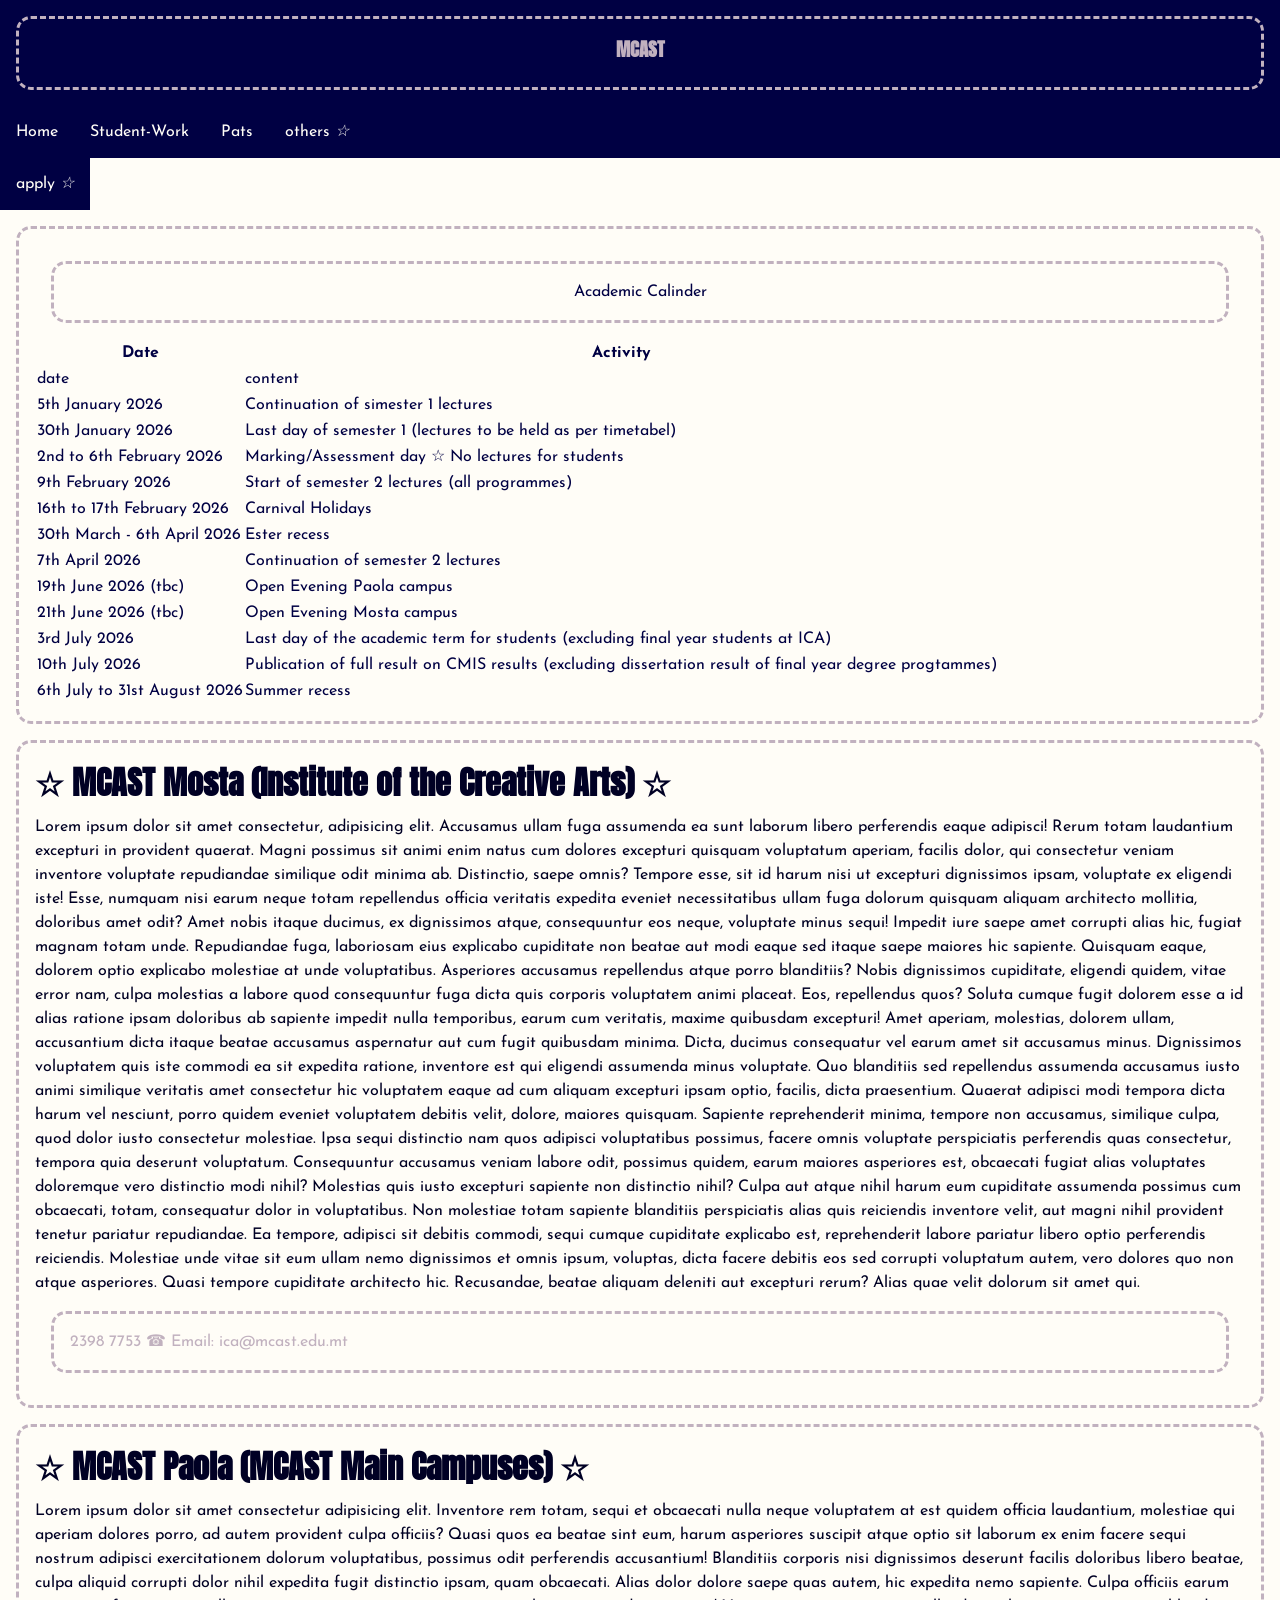
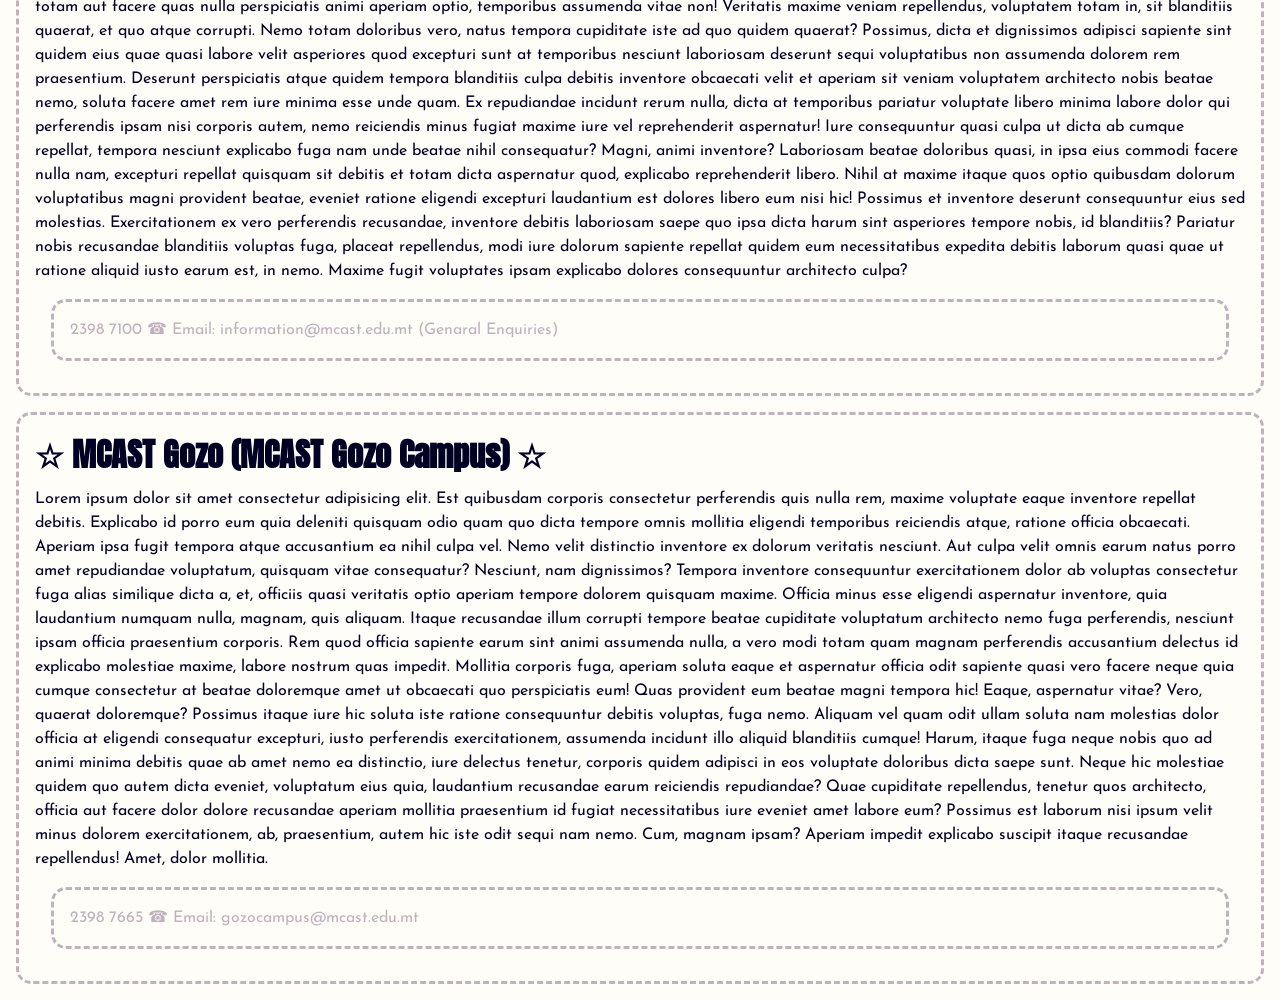
<file: index.html>
<!DOCTYPE html>
<html lang="en">
<head>
    <meta charset="UTF-8">
    <meta name="viewport" content="width=device-width, initial-scale=1.0">
    <title>Mcast <Re-do></Re-do></title>
    <link rel="stylesheet" href="style.css">
</head>
<body>
    <div class="navbar">
        <div class="dashed">
            <div class="text-muted-shadow">
                <h3>MCAST</h3>
            </div>
        </div>
    </div>
    <div class="navbar">
        <a href="index.html">Home</a>
        <a href="student-work.html">Student-Work</a>
        <a href="mcast-pats.html">Pats</a>
        <div class="dropdown">
           <button class="dropbtn"> others
                <i class="fa fa-caret-down">&star;</i>
            </button>
            <div class="dropdown-content">
                <a href="full-time-courses.html">full-time-courses</a>
                <a href="maps.html">find-us</a>
            </div>
        </div>
    </div>
    <div class="dropdown">
        <button class="dropbtn"> apply
            <i class="fa fa-caret-down">&star;</i>
        </button>
        <div class="dropdown-content">
            <a href="how-apply.html">How-to-Apply</a>
        </div>
    </div>

    <div class="dashed">
            <table class="text-primary">
        <thead>
            <tr>
                <th>Date</th>
                <th>Activity</th>
            </tr>
        </thead>

        <tbody>
            <tr>
                <td>date</td>
                <td>content</td>
            </tr>
        </tbody>
        <tbody>
            <tr>
                <td>5th January 2026</td>
                <td>Continuation of simester 1 lectures</td>
            </tr>
        </tbody>
        <tbody>
            <tr>
                <td>30th January 2026</td>
                <td>Last day of semester 1 (lectures to be held as per timetabel)</td>
            </tr>
        </tbody>
        <tbody>
            <tr>
                <td>2nd to 6th February 2026</td>
                <td>Marking/Assessment day &star; No lectures for students</td>
            </tr>
        </tbody>
        <tbody>
            <tr>
                <td>9th February 2026</td>
                <td>Start of semester 2 lectures (all programmes)</td>
            </tr>
        </tbody>
        <tbody>
            <tr>
                <td>16th to 17th February 2026</td>
                <td>Carnival Holidays</td>
            </tr>
        </tbody>
        <tbody>
            <tr>
                <td>30th March - 6th April 2026</td>
                <td>Ester recess</td>
            </tr>
        </tbody>
        <tbody>
            <tr>
                <td>7th April 2026</td>
                <td>Continuation of semester 2 lectures</td>
            </tr>
        </tbody>
        <tbody>
            <tr>
                <td>19th June 2026 (tbc)</td>
                <td>Open Evening Paola campus</td>
            </tr>
            <tr>
                <td>21th June 2026 (tbc)</td>
                <td>Open Evening Mosta campus</td>
            </tr>
        </tbody>
        <tbody>
            <tr>
                <td>3rd July 2026</td>
                <td>Last day of the academic term for students (excluding final year students at ICA)</td>
            </tr>
        </tbody>
        <tbody>
            <tr>
                <td>10th July 2026</td>
                <td>Publication of full result on CMIS results (excluding dissertation result of final year degree progtammes)</td>
            </tr>
        </tbody>
        <tbody>
            <tr>
                <td>6th July to 31st August 2026</td>
                <td>Summer recess</td>
            </tr>
        </tbody>
        <tbody>
             <div class="dashed">
            <a href="https://mcast.edu.mt/wp-content/uploads/MCAST-Academic-Calendar-2025_2026-final.pdf">Academic Calinder</a>
        </div>
        </tbody>        
    </table>
    </div>
    <div class="dashed">
        <div class="text-dark">
            <h1>&star; MCAST Mosta (Institute of the Creative Arts) &star;</h1>
            <p>Lorem ipsum dolor sit amet consectetur, adipisicing elit. Accusamus ullam fuga assumenda ea sunt laborum libero perferendis eaque adipisci! Rerum totam laudantium excepturi in provident quaerat. Magni possimus sit animi enim natus cum dolores excepturi quisquam voluptatum aperiam, facilis dolor, qui consectetur veniam inventore voluptate repudiandae similique odit minima ab. Distinctio, saepe omnis? Tempore esse, sit id harum nisi ut excepturi dignissimos ipsam, voluptate ex eligendi iste! Esse, numquam nisi earum neque totam repellendus officia veritatis expedita eveniet necessitatibus ullam fuga dolorum quisquam aliquam architecto mollitia, doloribus amet odit? Amet nobis itaque ducimus, ex dignissimos atque, consequuntur eos neque, voluptate minus sequi! Impedit iure saepe amet corrupti alias hic, fugiat magnam totam unde. Repudiandae fuga, laboriosam eius explicabo cupiditate non beatae aut modi eaque sed itaque saepe maiores hic sapiente. Quisquam eaque, dolorem optio explicabo molestiae at unde voluptatibus. Asperiores accusamus repellendus atque porro blanditiis? Nobis dignissimos cupiditate, eligendi quidem, vitae error nam, culpa molestias a labore quod consequuntur fuga dicta quis corporis voluptatem animi placeat. Eos, repellendus quos? Soluta cumque fugit dolorem esse a id alias ratione ipsam doloribus ab sapiente impedit nulla temporibus, earum cum veritatis, maxime quibusdam excepturi! Amet aperiam, molestias, dolorem ullam, accusantium dicta itaque beatae accusamus aspernatur aut cum fugit quibusdam minima. Dicta, ducimus consequatur vel earum amet sit accusamus minus. Dignissimos voluptatem quis iste commodi ea sit expedita ratione, inventore est qui eligendi assumenda minus voluptate. Quo blanditiis sed repellendus assumenda accusamus iusto animi similique veritatis amet consectetur hic voluptatem eaque ad cum aliquam excepturi ipsam optio, facilis, dicta praesentium. Quaerat adipisci modi tempora dicta harum vel nesciunt, porro quidem eveniet voluptatem debitis velit, dolore, maiores quisquam. Sapiente reprehenderit minima, tempore non accusamus, similique culpa, quod dolor iusto consectetur molestiae. Ipsa sequi distinctio nam quos adipisci voluptatibus possimus, facere omnis voluptate perspiciatis perferendis quas consectetur, tempora quia deserunt voluptatum. Consequuntur accusamus veniam labore odit, possimus quidem, earum maiores asperiores est, obcaecati fugiat alias voluptates doloremque vero distinctio modi nihil? Molestias quis iusto excepturi sapiente non distinctio nihil? Culpa aut atque nihil harum eum cupiditate assumenda possimus cum obcaecati, totam, consequatur dolor in voluptatibus. Non molestiae totam sapiente blanditiis perspiciatis alias quis reiciendis inventore velit, aut magni nihil provident tenetur pariatur repudiandae. Ea tempore, adipisci sit debitis commodi, sequi cumque cupiditate explicabo est, reprehenderit labore pariatur libero optio perferendis reiciendis. Molestiae unde vitae sit eum ullam nemo dignissimos et omnis ipsum, voluptas, dicta facere debitis eos sed corrupti voluptatum autem, vero dolores quo non atque asperiores. Quasi tempore cupiditate architecto hic. Recusandae, beatae aliquam deleniti aut excepturi rerum? Alias quae velit dolorum sit amet qui.</p>
            <div class="dashed">
                <p>2398 7753 &phone; Email: ica@mcast.edu.mt</p>
            </div>
        </div>
    </div>
    <div class="dashed">
        <div class="text-dark">
            <h1>&star; MCAST Paola (MCAST Main Campuses) &star;</h1>
            <p>Lorem ipsum dolor sit amet consectetur adipisicing elit. Inventore rem totam, sequi et obcaecati nulla neque voluptatem at est quidem officia laudantium, molestiae qui aperiam dolores porro, ad autem provident culpa officiis? Quasi quos ea beatae sint eum, harum asperiores suscipit atque optio sit laborum ex enim facere sequi nostrum adipisci exercitationem dolorum voluptatibus, possimus odit perferendis accusantium! Blanditiis corporis nisi dignissimos deserunt facilis doloribus libero beatae, culpa aliquid corrupti dolor nihil expedita fugit distinctio ipsam, quam obcaecati. Alias dolor dolore saepe quas autem, hic expedita nemo sapiente. Culpa officiis earum totam aut facere quas nulla perspiciatis animi aperiam optio, temporibus assumenda vitae non! Veritatis maxime veniam repellendus, voluptatem totam in, sit blanditiis quaerat, et quo atque corrupti. Nemo totam doloribus vero, natus tempora cupiditate iste ad quo quidem quaerat? Possimus, dicta et dignissimos adipisci sapiente sint quidem eius quae quasi labore velit asperiores quod excepturi sunt at temporibus nesciunt laboriosam deserunt sequi voluptatibus non assumenda dolorem rem praesentium. Deserunt perspiciatis atque quidem tempora blanditiis culpa debitis inventore obcaecati velit et aperiam sit veniam voluptatem architecto nobis beatae nemo, soluta facere amet rem iure minima esse unde quam. Ex repudiandae incidunt rerum nulla, dicta at temporibus pariatur voluptate libero minima labore dolor qui perferendis ipsam nisi corporis autem, nemo reiciendis minus fugiat maxime iure vel reprehenderit aspernatur! Iure consequuntur quasi culpa ut dicta ab cumque repellat, tempora nesciunt explicabo fuga nam unde beatae nihil consequatur? Magni, animi inventore? Laboriosam beatae doloribus quasi, in ipsa eius commodi facere nulla nam, excepturi repellat quisquam sit debitis et totam dicta aspernatur quod, explicabo reprehenderit libero. Nihil at maxime itaque quos optio quibusdam dolorum voluptatibus magni provident beatae, eveniet ratione eligendi excepturi laudantium est dolores libero eum nisi hic! Possimus et inventore deserunt consequuntur eius sed molestias. Exercitationem ex vero perferendis recusandae, inventore debitis laboriosam saepe quo ipsa dicta harum sint asperiores tempore nobis, id blanditiis? Pariatur nobis recusandae blanditiis voluptas fuga, placeat repellendus, modi iure dolorum sapiente repellat quidem eum necessitatibus expedita debitis laborum quasi quae ut ratione aliquid iusto earum est, in nemo. Maxime fugit voluptates ipsam explicabo dolores consequuntur architecto culpa?</p>
            <div class="dashed">
                <p>2398 7100 &phone; Email: information@mcast.edu.mt (Genaral Enquiries)</p>
            </div>
        </div>
    </div>
    <div class="dashed">
        <div class="text-dark">
            <h1>&star; MCAST Gozo (MCAST Gozo Campus) &star;</h1>
            <p>Lorem ipsum dolor sit amet consectetur adipisicing elit. Est quibusdam corporis consectetur perferendis quis nulla rem, maxime voluptate eaque inventore repellat debitis. Explicabo id porro eum quia deleniti quisquam odio quam quo dicta tempore omnis mollitia eligendi temporibus reiciendis atque, ratione officia obcaecati. Aperiam ipsa fugit tempora atque accusantium ea nihil culpa vel. Nemo velit distinctio inventore ex dolorum veritatis nesciunt. Aut culpa velit omnis earum natus porro amet repudiandae voluptatum, quisquam vitae consequatur? Nesciunt, nam dignissimos? Tempora inventore consequuntur exercitationem dolor ab voluptas consectetur fuga alias similique dicta a, et, officiis quasi veritatis optio aperiam tempore dolorem quisquam maxime. Officia minus esse eligendi aspernatur inventore, quia laudantium numquam nulla, magnam, quis aliquam. Itaque recusandae illum corrupti tempore beatae cupiditate voluptatum architecto nemo fuga perferendis, nesciunt ipsam officia praesentium corporis. Rem quod officia sapiente earum sint animi assumenda nulla, a vero modi totam quam magnam perferendis accusantium delectus id explicabo molestiae maxime, labore nostrum quas impedit. Mollitia corporis fuga, aperiam soluta eaque et aspernatur officia odit sapiente quasi vero facere neque quia cumque consectetur at beatae doloremque amet ut obcaecati quo perspiciatis eum! Quas provident eum beatae magni tempora hic! Eaque, aspernatur vitae? Vero, quaerat doloremque? Possimus itaque iure hic soluta iste ratione consequuntur debitis voluptas, fuga nemo. Aliquam vel quam odit ullam soluta nam molestias dolor officia at eligendi consequatur excepturi, iusto perferendis exercitationem, assumenda incidunt illo aliquid blanditiis cumque! Harum, itaque fuga neque nobis quo ad animi minima debitis quae ab amet nemo ea distinctio, iure delectus tenetur, corporis quidem adipisci in eos voluptate doloribus dicta saepe sunt. Neque hic molestiae quidem quo autem dicta eveniet, voluptatum eius quia, laudantium recusandae earum reiciendis repudiandae? Quae cupiditate repellendus, tenetur quos architecto, officia aut facere dolor dolore recusandae aperiam mollitia praesentium id fugiat necessitatibus iure eveniet amet labore eum? Possimus est laborum nisi ipsum velit minus dolorem exercitationem, ab, praesentium, autem hic iste odit sequi nam nemo. Cum, magnam ipsam? Aperiam impedit explicabo suscipit itaque recusandae repellendus! Amet, dolor mollitia.</p>
            <div class="dashed">
                <p>2398 7665 &phone;  Email: gozocampus@mcast.edu.mt</p>
            </div>
        </div>
    </div>
</body>
</html>
</file>
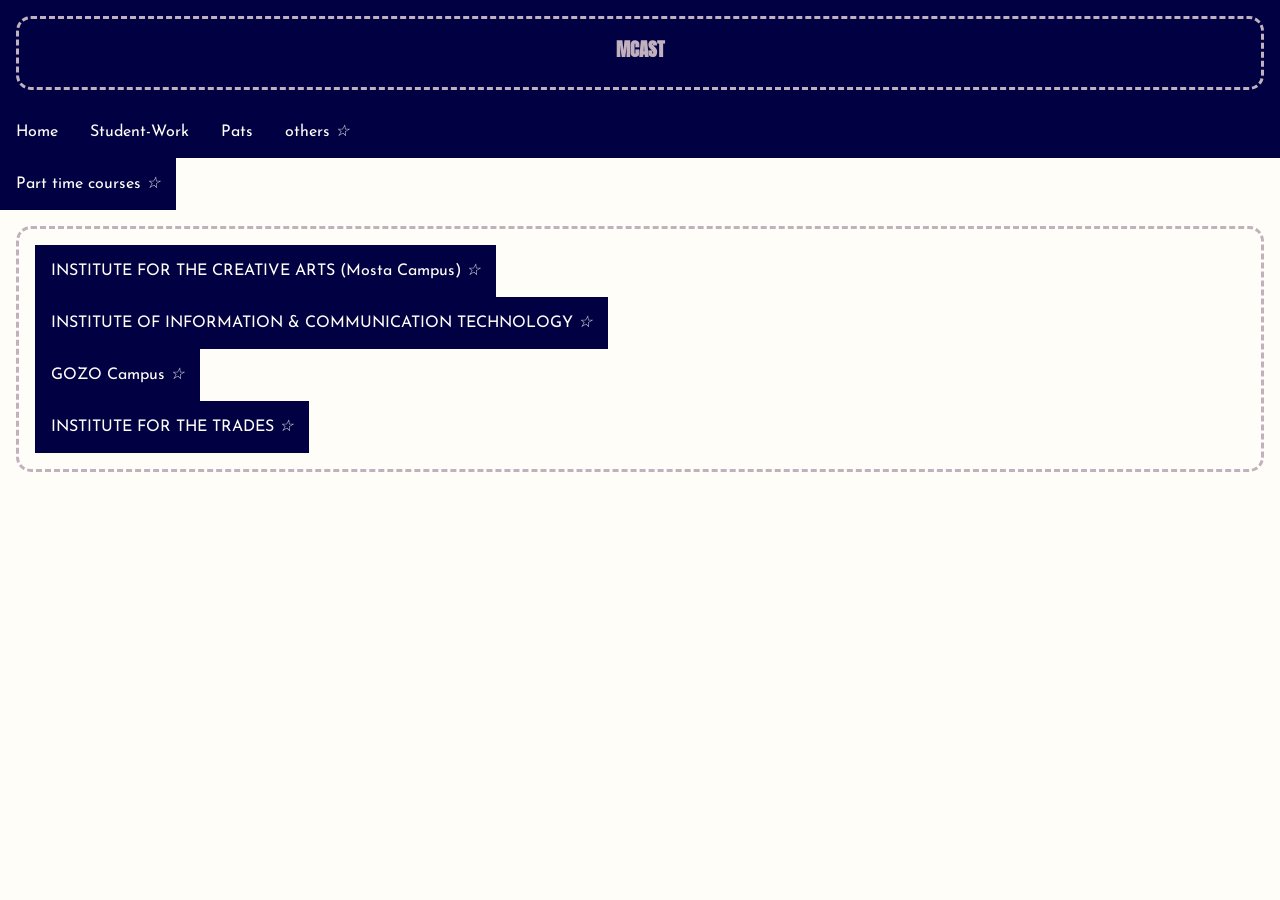
<file: full-time-courses.html>
<!DOCTYPE html>
<html lang="en">
<head>
    <meta charset="UTF-8">
    <meta name="viewport" content="width=device-width, initial-scale=1.0">
    <title>full time courses</title>
    <link rel="stylesheet" href="style.css">
</head>
<body>
    <div class="navbar">
        <div class="dashed">
            <div class="text-muted-shadow">
                <h3>MCAST</h3>
            </div>
        </div>
    </div>
    <div class="navbar">
        <a href="index.html">Home</a>
        <a href="student-work.html">Student-Work</a>
        <a href="mcast-pats.html">Pats</a>
        <div class="dropdown">
           <button class="dropbtn"> others
                <i class="fa fa-caret-down">&star;</i>
            </button>
            <div class="dropdown-content">
                <a href="full-time-courses.html">full-time-courses</a>
                <a href="maps.html">find-us</a>
            </div>
        </div>
    </div>
    <div class="dropdown">
        <button class="dropbtn"> Part time courses
            <i class="fa fa-caret-down">&star;</i>
        </button>
        <div class="dropdown-content">
            <a href="https://mg2imalta.com/">for part time-coutses</a>
        </div>
    </div>
    <div class="dashed">
        <div class="dropdown">
            <button class="dropbtn"> INSTITUTE FOR THE CREATIVE ARTS (Mosta Campus)
                <i class="fa fa-caret-down">&star;</i>
            </button>
            <div class="dropdown-content">
                <div class="dashed">
                    <p>Lorem ipsum dolor, sit amet consectetur adipisicing elit. Laudantium esse optio similique voluptates obcaecati quis inventore? Iste doloribus quisquam esse omnis repudiandae reiciendis tempora necessitatibus nostrum eius sunt. Voluptates eius minima similique, libero commodi inventore. Blanditiis architecto dolorem cumque enim voluptatem temporibus, fugit sit?</p>
                    <h2>&star; MQF Level 1 &star;</h2>
                    <p>Introductory Certificate in the Creative Arts</p>
                    <h2>&star; MQF Level 2 &star;</h2>
                    <p>Foundation Certificate in the Creative Arts</p>
                    <h2>&star; MQF Level 3 &star;</h2>
                    <p>ALP &star; Extended Diploma in Art and Design</p>
                    <p>ALP &star; Extended Diploma in Media</p>
                    <p>ALP &star; Extended Diploma in Performing Arts</p>
                    <p>Diploma in Art and Design</p>
                    <p>Diploma in Media</p>
                    <p>Diploma in Performing Arts</p>
                    <h2>&star; MQF Level 4 &star;</h2>
                    <p>Advanced Diploma in Art and Design</p>
                    <p>Advanced Diploma in Cultural Heritage Skills</p>
                    <p>Advanced Diploma in Digital Design</p>
                    <p>Advanced Diploma in Fashion and Retail</p>
                    <p>Advanced Diploma in Graphic Printing</p>
                    <p>Advanced Diploma in Performing Arts</p>
                    <p>Advanced Diploma in Photography</p>
                    <p>Advanced Diploma in Video Production</p>
                    <h2>&star; MQF Level 6 &star;</h2>
                    <p>Bachelor in Conservation (Honours)</p>
                    <p>Bachelor of Arts (Honours) in Animation</p>
                    <p>Bachelor of Arts (Honours) in Creative Media Production</p>
                    <p>Bachelor of Arts (Honours) in Fashion</p>
                    <p>Bachelor of Arts (Honours) in Fine Art</p>
                    <p>Bachelor of Arts (Honours) in Game Art</p>
                    <p>Bachelor of Arts (Honours) in Graphic Design</p>
                    <p>Bachelor of Arts (Honours) in Interactive Digital Media</p>
                    <p>Bachelor of Arts (Honours) in Journalism</p>
                    <p>Bachelor of Arts (Honours) in Journalism</p>
                    <p>Bachelor of Arts (Honours) in Performing Arts</p>
                    <p>Bachelor of Arts (Honours) in Photography</p>
                    <p>Bachelor of Arts (Honours) in Product Design</p>
                    <p>Bachelor of Arts (Honours) in Spatial Design</p>
                    <h2>&Star;MQF Level 7</h2>
                    <p>Master in Conservation</p>
                    <p>Master in Creative Media and Enterprise</p>
                    <p>Master of Arts in Product Design</p>
                </div>
            </div>
        </div>
        <div class="dropdown">
            <button class="dropbtn">INSTITUTE OF INFORMATION & COMMUNICATION TECHNOLOGY
                <i class="fa fa-caret-down">&star;</i>
            </button>
            <div class="dropdown-content">
                <div class="dashed">
                    <p>Lorem ipsum dolor sit amet consectetur adipisicing elit. Ex, adipisci? Pariatur recusandae voluptate doloribus fugit odio! Delectus ipsum laboriosam, optio deserunt illum quaerat placeat voluptate adipisci dolor eos, minima dolorem quam quas aut corrupti ullam, mollitia perspiciatis nam quos quo?</p>
                    <h2>&star; MQF Level 1 &star;</h2>
                    <p>Introductory Certificate in IT</p>
                    <h2>&star; MQF Level 2 &star;</h2>
                    <p>Foundation Certificate in ICT</p>
                    <h2>&star; MQF Level 3 &star;</h2>
                    <p>ALP &star; Extended Diploma in ICT</p>
                    <p>Diploma in ICT</p>
                    <p>Diploma in iGaming</p>
                    <h2>&star; MQF Level 4 &star;</h2>
                    <p>Advanced Diploma in IT (Computer Systems and Networks)</p>
                    <p>Advanced diploma in IT (IGaming)</p>
                    <p>Advanced Diploma in IT (Multimedia Software Development)</p>
                    <p>Advanced Diploma in IT (Software Development)</p>
                    <h2>&star; MQF Level 6 &star;</h2>
                    <p>Bachelor of Science (Honours) in Applied Data Sciences</p>
                    <p>Bachelor of Science (Honours) in Computer Systems and Networks</p>
                    <p>Bachelor of Science (Honours) in Creative Computing</p>
                    <p>Bachelor of Science (Honours) in Cybersecurity</p>
                    <p>Bachelor of Science (Honours) in Digital Games Development</p>
                    <p>Bachelor of Science (Honours) in Software Development</p>
                    <h2>&star; MQF Level 7 &star;</h2>
                    <p>Master of Science in Computing and Emerging Technologies</p>
                </div>
            </div>
        </div>
        <div class="dropdown">
            <button class="dropbtn"> GOZO Campus
                <i class="fa fa-caret-down">&star;</i>
            </button>
            <div class="dropdown-content">
                <div class="dashed">
                    <p>Lorem ipsum dolor sit amet consectetur, adipisicing elit. Porro quas ex sint quibusdam eum adipisci labore. Debitis laborum eaque numquam adipisci explicabo, voluptate commodi nostrum aliquid repudiandae? Odio, quis voluptatibus.</p>
                    <h2>&star; MQF Level: Introductory Level A &star;</h2>
                    <p>Award in Vocational and Employability Skills (Introductory Level A)</p>
                    <h2>&star; MQF Level: Indroductrory Level B &star;</h2>
                    <p>Award in Vocational and Employability Skills (Introductory Level B)</p>
                    <h2>&star; MQF Level 2</h2>
                    <p>Foundation Certificate in Community Care Services</p>
                    <p>Foundation Certificate in Engineering Skills</p>
                    <p>Foundation Certificate in Hairdressing, Beauty and Well-Being</p>
                    <p>Foundation Certificate in ICT</p>
                    <h2>&star; MQF level 3 &Star;</h2>
                    <p>Diploma in Business</p>
                    <p>Diploma in Electrical Installations</p>
                    <p>Diploma in Hairdressing</p>
                    <p>Diploma in ICT</p>
                    <p>Diploma in Mechanical Engineering</p>
                    <p>Diploma in Social Care</p>
                    <h2>&star;MQF Level 4 &Star;</h2>
                    <p>Advanced Diploma in Accounting</p>
                    <p>Advanced Diploma in Children’s Care, Learning and Development</p>
                    <p>Advanced Diploma in Electrical Systems</p>
                    <p>Advanced Diploma in Finance and Insurance</p>
                    <p>Advanced Diploma in Health Sciences</p>
                    <p>Advanced Diploma in IT (Computer Systems and Networks)</p>
                    <p>Advanced Diploma in IT (Multimedia Software Development)</p>
                    <p>Advanced Diploma in IT (Software Development)</p>
                    <p>Advanced Diploma in Social Care</p>
                    <h2>&star; MQF level 6 &star;</h2>
                    <p>ACCA Qualification</p>
                    <p>Bachelor of Arts (Honours) in Early Years</p>
                    <p>Bachelor of Arts (Honours) in Inclusive Education</p>
                </div>
            </div>
        </div>
        <div class="dropdown">
            <button class="dropbtn">INSTITUTE FOR THE TRADES
                <i class="fa fa-caret-down">&star;</i>
            </button>
            <div class="dropdown-content">
                <div class="dashed">
                    <p>Lorem ipsum dolor sit amet consectetur adipisicing elit. Tempora nam numquam nisi ipsa quam beatae ea, fugit quibusdam excepturi amet rerum incidunt blanditiis obcaecati. Corporis eius quo, facere vero rerum, at accusantium nisi voluptas quidem placeat sequi labore sint dolorum quam, animi molestias. Sunt!</p>
                    <h2>&star; MQF Level 1 &star;</h2>
                    <p>Certificate in Metalworks</p>
                    <p>Certificate in Precious Metalwork</p>
                    <p>Certificate in Textile Techniques</p>
                    <p>Certificate in Tile-Making and Stone Work</p>
                    <h2>&star; MQF level 2 &star;</h2>
                    <p>Certificate in Trowel Trades</p>
                </div>
            </div>
        </div>
    </div>
</body>
</html>
</file>
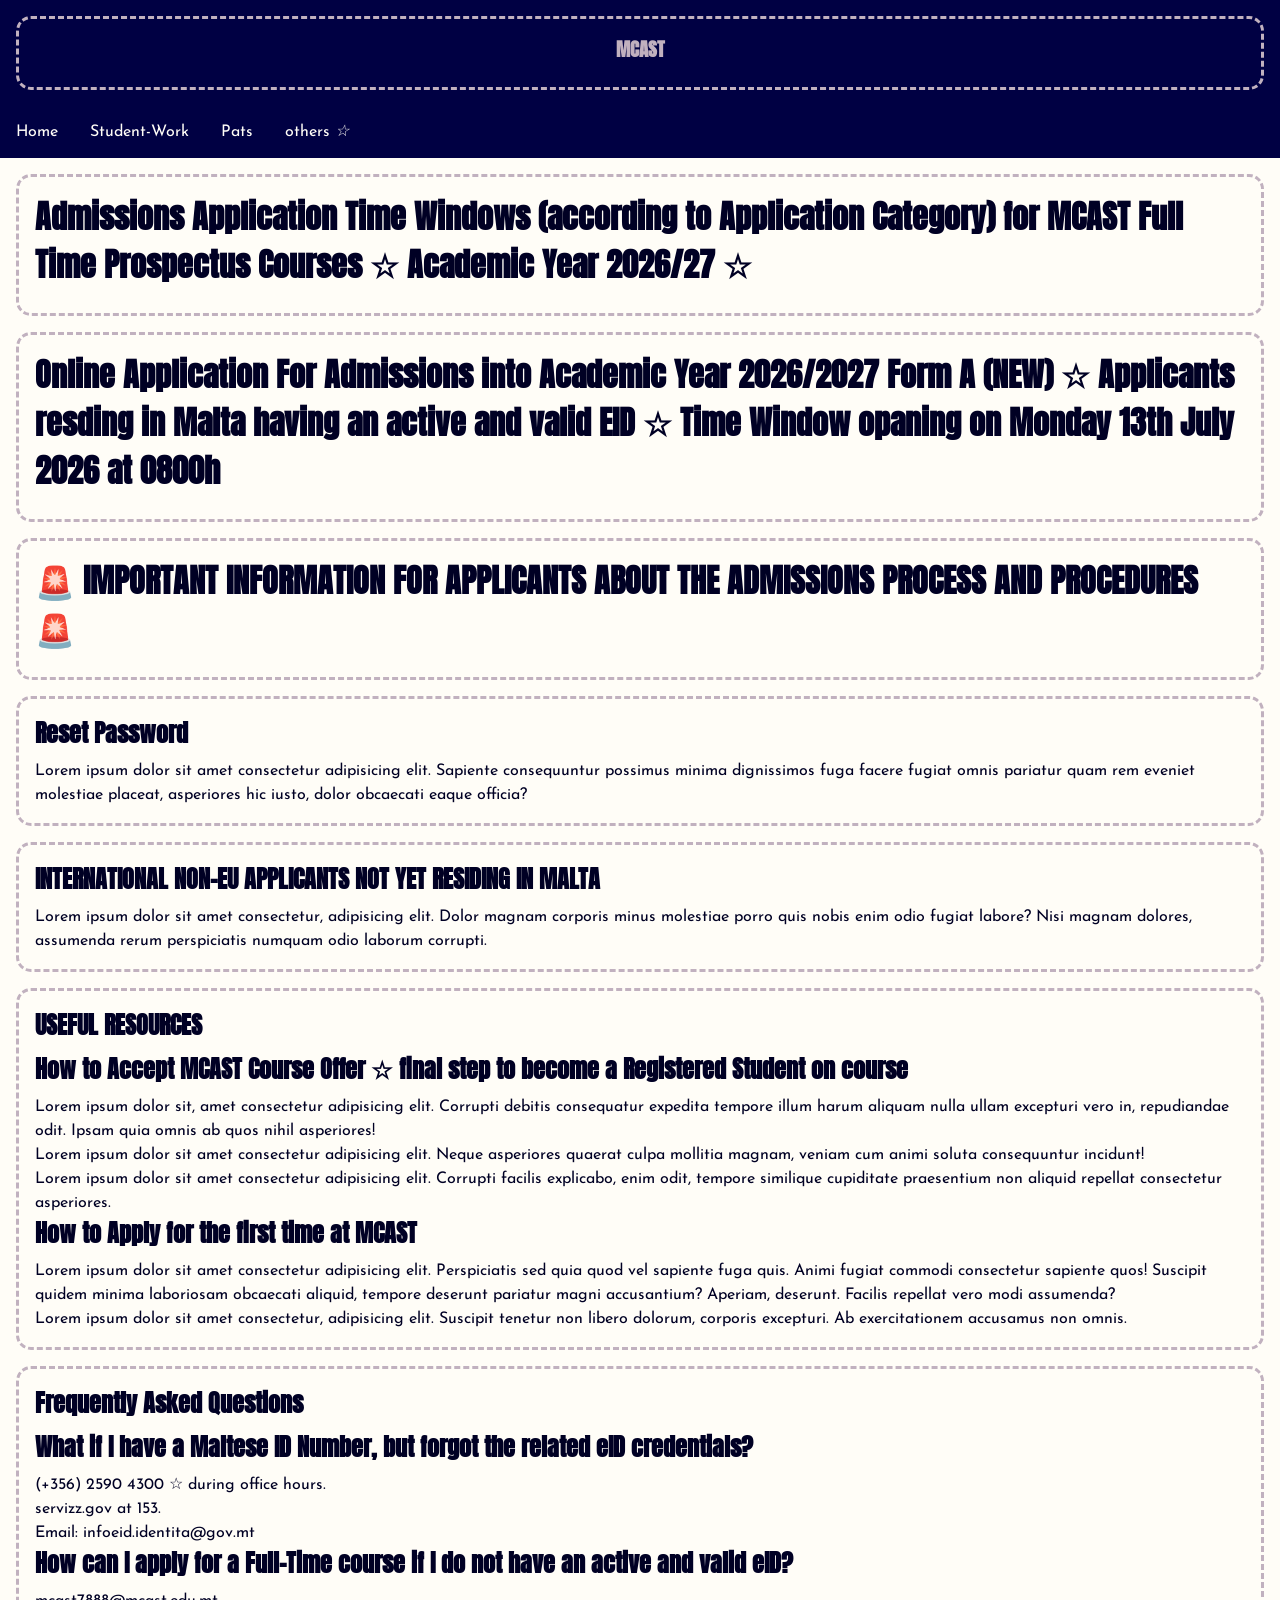
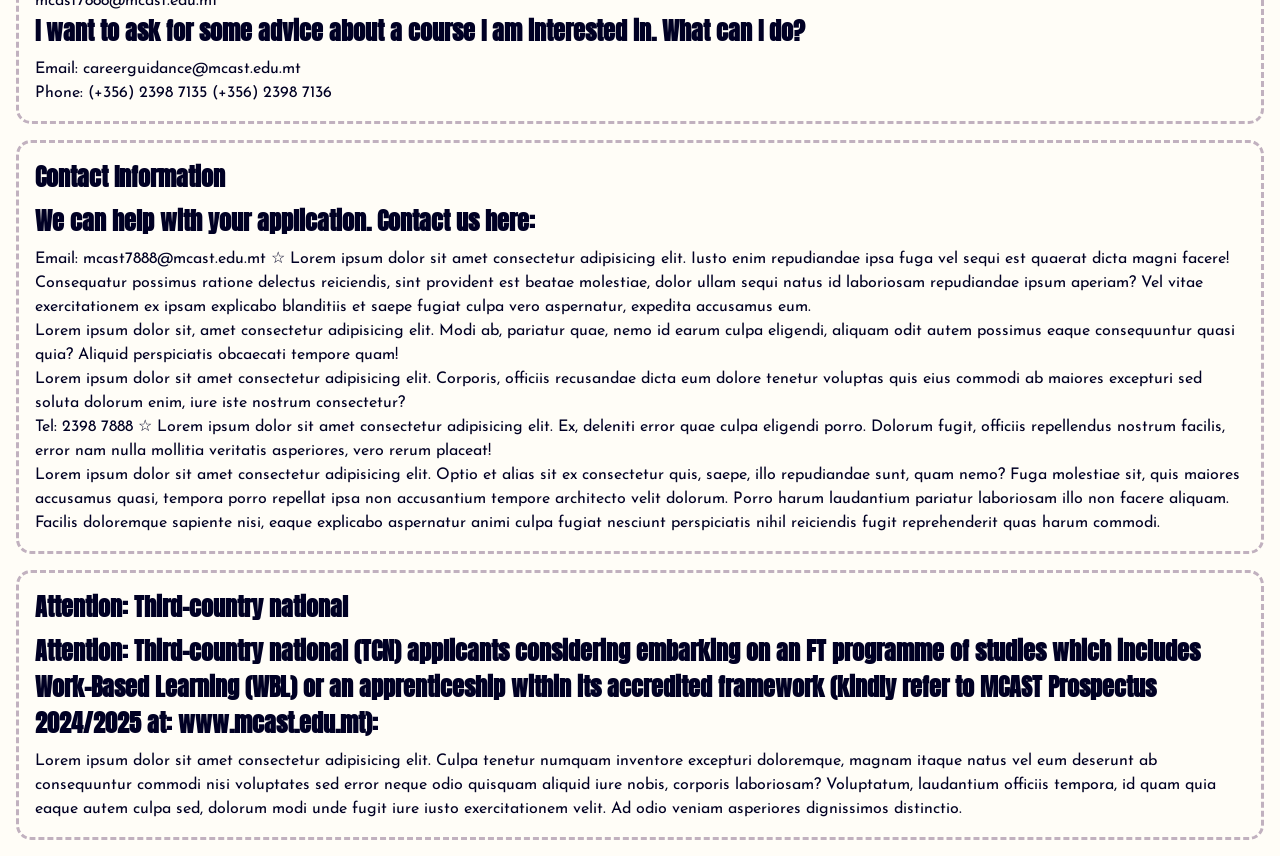
<file: how-apply.html>
<!DOCTYPE html>
<html lang="en">
<head>
    <meta charset="UTF-8">
    <meta name="viewport" content="width=device-width, initial-scale=1.0">
    <title>how to appley</title>
    <link rel="stylesheet" href="style.css">
</head>
<body>
    <div class="navbar">
        <div class="dashed">
            <div class="text-muted-shadow">
                <h3>MCAST</h3>
            </div>
        </div>
    </div>
    <div class="navbar">
        <a href="index.html">Home</a>
        <a href="student-work.html">Student-Work</a>
        <a href="mcast-pats.html">Pats</a>
        <div class="dropdown">
           <button class="dropbtn"> others
                <i class="fa fa-caret-down">&star;</i>
            </button>
            <div class="dropdown-content">
                <a href="full-time-courses.html">full-time-courses</a>
                <a href="maps.html">find-us</a>
            </div>
        </div>
    </div>
    <div class="dashed">
        <div class="text-dark">
            <h1>Admissions Application Time Windows (according to Application Category) for MCAST Full Time Prospectus Courses &star; Academic Year 2026/27 &star;</h1>
            
        </div>
    </div>
    <div class="dashed">
        <div class="text-dark">
            <h1>Online Application For Admissions into Academic Year 2026/2027 Form A (NEW) &star; Applicants resding in Malta having an active and valid EID  
            &star; Time Window opaning on Monday 13th July 2026 at 0800h</h1>
        </div>
    </div>
    <div class="dashed">
        <div class="text-dark">
            <h1> &#128680; IMPORTANT INFORMATION FOR APPLICANTS ABOUT THE ADMISSIONS PROCESS AND PROCEDURES &#128680;</h1>
        </div>
    </div>
    <div class="dashed">
        <div class="text-dark">
            <h2>Reset Password</h2>
            <p>
                Lorem ipsum dolor sit amet consectetur adipisicing elit. Sapiente consequuntur possimus minima dignissimos fuga facere fugiat omnis pariatur quam rem eveniet molestiae placeat, asperiores hic iusto, dolor obcaecati eaque officia?
            </p>
        </div>
    </div>
    <div class="dashed">
        <div class="text-dark">
            <h2>INTERNATIONAL NON-EU APPLICANTS NOT YET RESIDING IN MALTA</h2>
            <p>Lorem ipsum dolor sit amet consectetur, adipisicing elit. Dolor magnam corporis minus molestiae porro quis nobis enim odio fugiat labore? Nisi magnam dolores, assumenda rerum perspiciatis numquam odio laborum corrupti.</p>
        </div>
    </div>
    <div class="dashed">
        <div class="text-dark">
            <h2>USEFUL RESOURCES</h2>
            <h2>How to Accept MCAST Course Offer &star; final step to become a Registered Student on course</h2>
            <p>Lorem ipsum dolor sit, amet consectetur adipisicing elit. Corrupti debitis consequatur expedita tempore illum harum aliquam nulla ullam excepturi vero in, repudiandae odit. Ipsam quia omnis ab quos nihil asperiores!</p>
            <p>Lorem ipsum dolor sit amet consectetur adipisicing elit. Neque asperiores quaerat culpa mollitia magnam, veniam cum animi soluta consequuntur incidunt!</p>
            <p>Lorem ipsum dolor sit amet consectetur adipisicing elit. Corrupti facilis explicabo, enim odit, tempore similique cupiditate praesentium non aliquid repellat consectetur asperiores.</p>
            <h2>How to Apply for the first time at MCAST </h2>
            <p>Lorem ipsum dolor sit amet consectetur adipisicing elit. Perspiciatis sed quia quod vel sapiente fuga quis. Animi fugiat commodi consectetur sapiente quos! Suscipit quidem minima laboriosam obcaecati aliquid, tempore deserunt pariatur magni accusantium? Aperiam, deserunt. Facilis repellat vero modi assumenda?</p>
            <p>Lorem ipsum dolor sit amet consectetur, adipisicing elit. Suscipit tenetur non libero dolorum, corporis excepturi. Ab exercitationem accusamus non omnis.</p>
        </div>
    </div>
    <div class="dashed">
        <div class="text-dark">
            <h2>Frequently Asked Questions</h2>
            <h2>What if I have a Maltese ID Number, but forgot the related eID credentials?</h2>
            <p>(+356) 2590 4300 &star; during office hours.</p>
            <p>servizz.gov at 153.</p>
            <p>Email:  infoeid.identita@gov.mt </p>
            <h2>How can I apply for a Full-Time course if I do not have an active and valid eID?</h2>
            <p>mcast7888@mcast.edu.mt</p>
            <h2>I want to ask for some advice about a course I am interested in. What can I do?</h2>
            <p>Email: careerguidance@mcast.edu.mt</p>
            <p>Phone:
                (+356) 2398 7135
                (+356) 2398 7136
            </p>
        </div>
    </div>
    <div class="dashed">
        <div class="text-dark">
            <h2>Contact Information</h2>
            <h2>We can help with your application. Contact us here:</h2>
            <p>Email: mcast7888@mcast.edu.mt &star; Lorem ipsum dolor sit amet consectetur adipisicing elit. Iusto enim repudiandae ipsa fuga vel sequi est quaerat dicta magni facere! Consequatur possimus ratione delectus reiciendis, sint provident est beatae molestiae, dolor ullam sequi natus id laboriosam repudiandae ipsum aperiam? Vel vitae exercitationem ex ipsam explicabo blanditiis et saepe fugiat culpa vero aspernatur, expedita accusamus eum.</p>
            <p>Lorem ipsum dolor sit, amet consectetur adipisicing elit. Modi ab, pariatur quae, nemo id earum culpa eligendi, aliquam odit autem possimus eaque consequuntur quasi quia? Aliquid perspiciatis obcaecati tempore quam!</p>
            <p>Lorem ipsum dolor sit amet consectetur adipisicing elit. Corporis, officiis recusandae dicta eum dolore tenetur voluptas quis eius commodi ab maiores excepturi sed soluta dolorum enim, iure iste nostrum consectetur?</p>
             <p>Tel: 2398 7888 &star; Lorem ipsum dolor sit amet consectetur adipisicing elit. Ex, deleniti error quae culpa eligendi porro. Dolorum fugit, officiis repellendus nostrum facilis, error nam nulla mollitia veritatis asperiores, vero rerum placeat!</p>
             <p>Lorem ipsum dolor sit amet consectetur adipisicing elit. Optio et alias sit ex consectetur quis, saepe, illo repudiandae sunt, quam nemo? Fuga molestiae sit, quis maiores accusamus quasi, tempora porro repellat ipsa non accusantium tempore architecto velit dolorum. Porro harum laudantium pariatur laboriosam illo non facere aliquam. Facilis doloremque sapiente nisi, eaque explicabo aspernatur animi culpa fugiat nesciunt perspiciatis nihil reiciendis fugit reprehenderit quas harum commodi.</p>
        </div>
    </div>
    <div class="dashed">
        <div class="text-dark">
            <h2>Attention: Third-country national</h2>
            <h2>Attention:  Third-country national (TCN) applicants considering embarking on an FT programme of studies which includes Work-Based Learning (WBL) or an apprenticeship within its accredited framework (kindly refer to MCAST Prospectus 2024/2025 at: www.mcast.edu.mt):</h2>
            <p>Lorem ipsum dolor sit amet consectetur adipisicing elit. Culpa tenetur numquam inventore excepturi doloremque, magnam itaque natus vel eum deserunt ab consequuntur commodi nisi voluptates sed error neque odio quisquam aliquid iure nobis, corporis laboriosam? Voluptatum, laudantium officiis tempora, id quam quia eaque autem culpa sed, dolorum modi unde fugit iure iusto exercitationem velit. Ad odio veniam asperiores dignissimos distinctio.</p>
        </div>
    </div>
</body>
</html>
</file>
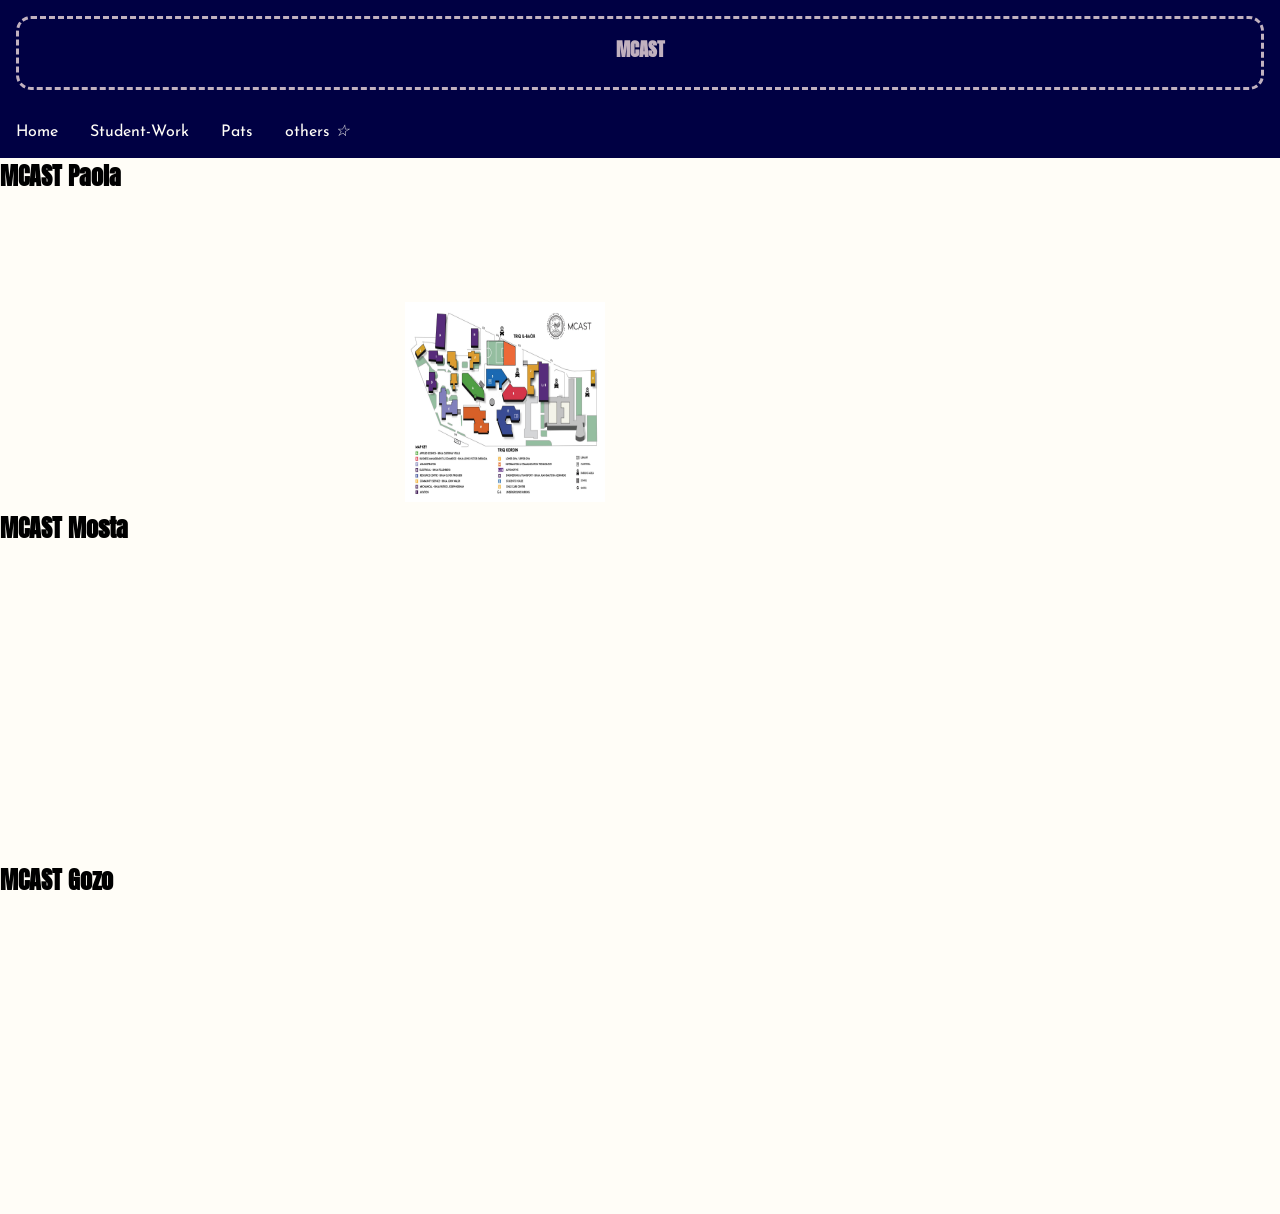
<file: maps.html>
<!DOCTYPE html>
<html lang="en">
<head>
    <meta charset="UTF-8">
    <meta name="viewport" content="width=device-width, initial-scale=1.0">
    <title>maps</title>
    <link rel="stylesheet" href="style.css">
</head>
<body>
    <div class="navbar">
        <div class="dashed">
            <div class="text-muted-shadow">
                <h3>MCAST</h3>
            </div>
        </div>
    </div>
    <div class="navbar">
        <a href="index.html">Home</a>
        <a href="student-work.html">Student-Work</a>
        <a href="mcast-pats.html">Pats</a>
        <div class="dropdown">
           <button class="dropbtn"> others
                <i class="fa fa-caret-down">&star;</i>
            </button>
            <div class="dropdown-content">
                <a href="full-time-courses.html">full-time-courses</a>
                <a href="maps.html">find-us</a>
            </div>
        </div>
    </div>
    <h2>MCAST Paola</h2>
    <iframe src="https://www.google.com/maps/embed?pb=!1m18!1m12!1m3!1d2096.257538782224!2d14.505634930197672!3d35.876681232327925!2m3!1f0!2f0!3f0!3m2!1i1024!2i768!4f13.1!3m3!1m2!1s0x130e5ac2d87c4891%3A0x48ee141582b02a26!2sMCAST!5e0!3m2!1sen!2smt!4v1767697391462!5m2!1sen!2smt" width="400" height="300" style="border:0;" allowfullscreen="" loading="lazy" referrerpolicy="no-referrer-when-downgrade"></iframe>
    <img src="sitemap_updated.jpeg" alt="">
    <h2>MCAST Mosta</h2>
    <iframe src="https://www.google.com/maps/embed?pb=!1m18!1m12!1m3!1d3231.1433077005318!2d14.41786147537837!3d35.91899211687717!2m3!1f0!2f0!3f0!3m2!1i1024!2i768!4f13.1!3m3!1m2!1s0x130e4e3225a5593d%3A0xdbacf6988e98c11a!2sMCAST%2C%20Institute%20for%20the%20Creative%20Arts!5e0!3m2!1sen!2smt!4v1767697876480!5m2!1sen!2smt" width="400" height="300" style="border:0;" allowfullscreen="" loading="lazy" referrerpolicy="no-referrer-when-downgrade"></iframe>
    <h2> MCAST Gozo</h2>
    <iframe src="https://www.google.com/maps/embed?pb=!1m18!1m12!1m3!1d3226.8246686280595!2d14.286854675383168!3d36.02457471103771!2m3!1f0!2f0!3f0!3m2!1i1024!2i768!4f13.1!3m3!1m2!1s0x130e4b4b76786f3d%3A0x33737aecfd73acf1!2sMCAST%20Gozo%20Campus!5e0!3m2!1sen!2smt!4v1767697943856!5m2!1sen!2smt" width="400" height="300" style="border:0;" allowfullscreen="" loading="lazy" referrerpolicy="no-referrer-when-downgrade"></iframe>
</body>
</html>
</file>
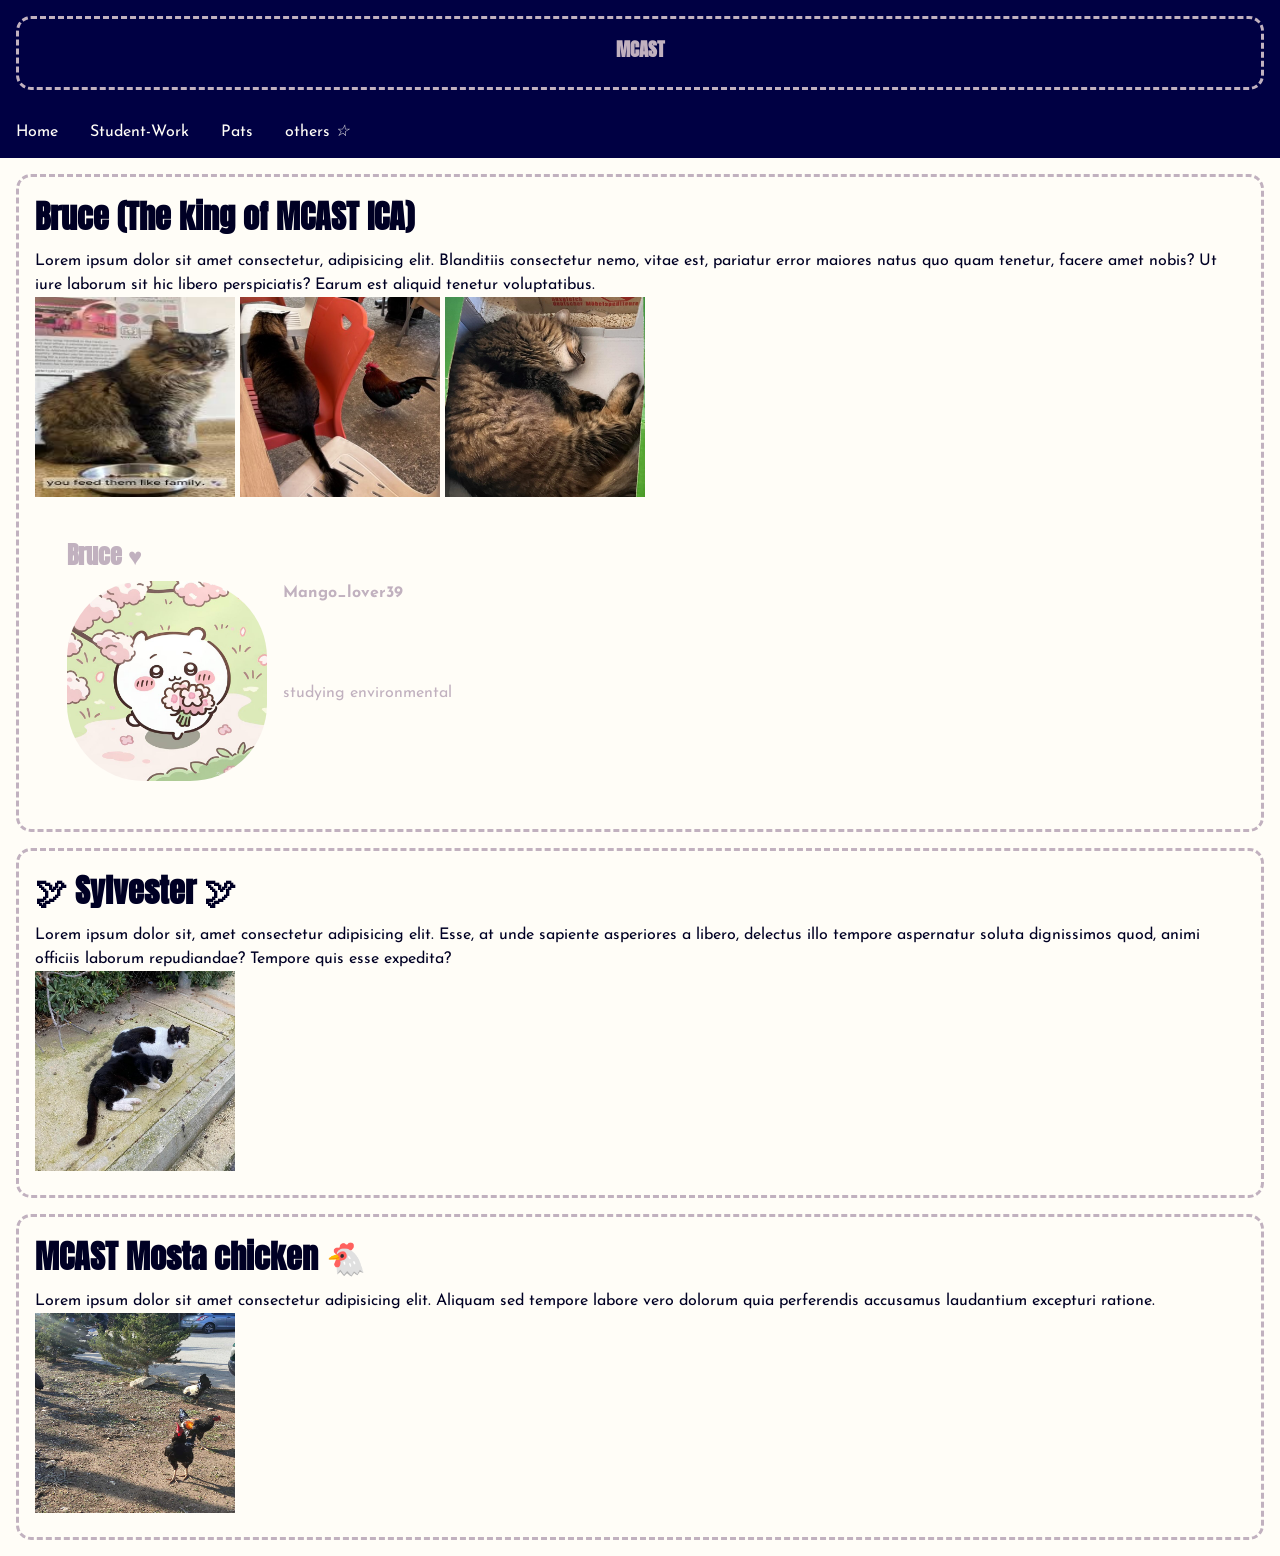
<file: mcast-pats.html>
<!DOCTYPE html>
<html lang="en">
<head>
    <meta charset="UTF-8">
    <meta name="viewport" content="width=device-width, initial-scale=1.0">
    <title>Mcast pats</title>
    <link rel="stylesheet" href="style.css">
</head>
<body>
    <div class="navbar">
        <div class="dashed">
            <div class="text-muted-shadow">
                <h3>MCAST</h3>
            </div>
        </div>
    </div>
    <div class="navbar">
        <a href="index.html">Home</a>
        <a href="student-work.html">Student-Work</a>
        <a href="mcast-pats.html">Pats</a>
        <div class="dropdown">
           <button class="dropbtn"> others
                <i class="fa fa-caret-down">&star;</i>
            </button>
            <div class="dropdown-content">
                <a href="full-time-courses.html">full-time-courses</a>
                <a href="maps.html">find-us</a>
            </div>
        </div>
    </div>
    <div class="dashed">
        <div class="text-dark">
            <h1>
                Bruce (The king of MCAST ICA)
            </h1>
            <p>
                Lorem ipsum dolor sit amet consectetur, adipisicing elit. Blanditiis consectetur nemo, vitae est, pariatur error maiores natus quo quam tenetur, facere amet nobis? Ut iure laborum sit hic libero perspiciatis? Earum est aliquid tenetur voluptatibus.
            </p>
        </div>
        <img src="images.jpg" alt="">
        <img src="cat-and-chiken.png" alt="">
        <img src="kibby.png" alt="">
        <section class="grid-2col sm-grid-1col gap3">
            <div class="bg muted p-3">
                <h2>Bruce &hearts;</h2>
                <div class="profile">
                    <img src="@heylislee.jpg" alt="">
                    <strong class="name">Mango_lover39</strong>
                    <span class="job-title">studying environmental</span>
                </div>
            </div>
        </section>
    </div>
    <div class="dashed">
        <div class="text-dark">
            <h1>
                &#128330; Sylvester &#128330;
            </h1>
            <p>
                Lorem ipsum dolor sit, amet consectetur adipisicing elit. Esse, at unde sapiente asperiores a libero, delectus illo tempore aspernatur soluta dignissimos quod, animi officiis laborum repudiandae? Tempore quis esse expedita?
            </p>
        </div>
        <img src="Screenshot 2026-01-15 180815.png" alt="">
    </div>
    <div class="dashed">
        <div class="text-dark">
            <h1>MCAST Mosta chicken &#128020;</h1>
            <p>Lorem ipsum dolor sit amet consectetur adipisicing elit. Aliquam sed tempore labore vero dolorum quia perferendis accusamus laudantium excepturi ratione.</p>
        </div>
        <img src="mosta chimpkin.jpg" alt="">
    </div>
</body>
</html>
</file>
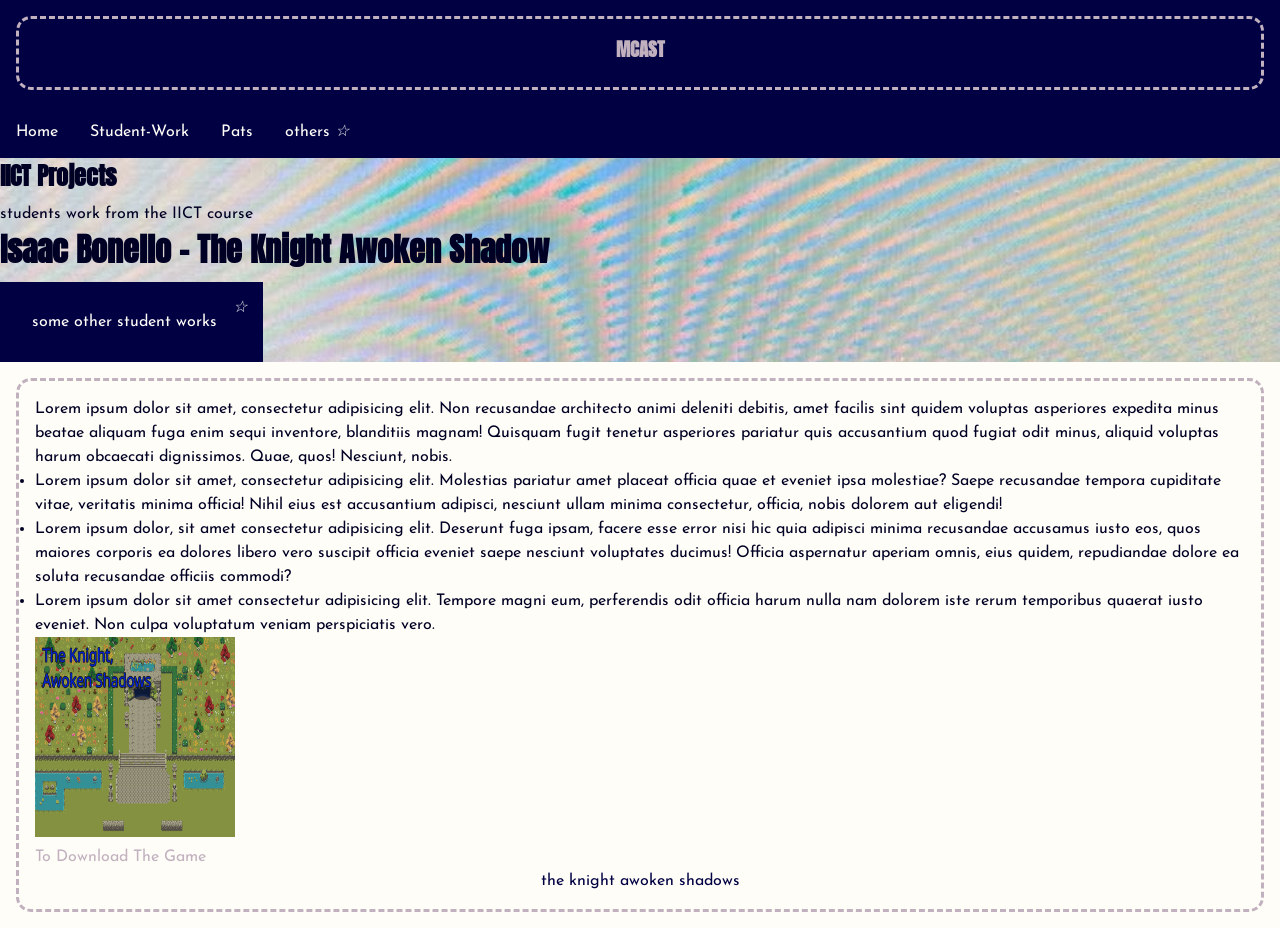
<file: student-work.html>
<!DOCTYPE html>
<html lang="en">
<head>
    <meta charset="UTF-8">
    <meta name="viewport" content="width=device-width, initial-scale=1.0">
    <title>student work</title>
    <link rel="stylesheet" href="style.css">
</head>
<body>
    <div class="navbar">
        <div class="dashed">
            <div class="text-muted-shadow">
                <h3>MCAST</h3>
            </div>
        </div>
    </div>
    <div class="navbar">
        <a href="index.html">Home</a>
        <a href="student-work.html">Student-Work</a>
        <a href="mcast-pats.html">Pats</a>
        <div class="dropdown">
           <button class="dropbtn"> others
                <i class="fa fa-caret-down">&star;</i>
            </button>
            <div class="dropdown-content">
                <a href="full-time-courses.html">full-time-courses</a>
                <a href="maps.html">find-us</a>
            </div>
        </div>
    </div>
    <div class="static-image">
        <div class="text-dark">
            <h2>IICT Projects</h2>
            <p>students work from the IICT course</p>
            <h1>Isaac Bonello - The Knight Awoken Shadow</h1>
        </div>
        <div class="dropdown">
            <button class="dropbtn">
              <i class="fa fa-caret-down"> &star;</i>
                <a href="https://iict.mcast.edu.mt/"> some other student works </a>
            </button>
        </div>
    </div>
    <div class="dashed">
        <div class="text-dark">
            <p>Lorem ipsum dolor sit amet, consectetur adipisicing elit. Non recusandae architecto animi deleniti debitis, amet facilis sint quidem voluptas asperiores expedita minus beatae aliquam fuga enim sequi inventore, blanditiis magnam! Quisquam fugit tenetur asperiores pariatur quis accusantium quod fugiat odit minus, aliquid voluptas harum obcaecati dignissimos. Quae, quos! Nesciunt, nobis.</p>
            <ul>
                <li>Lorem ipsum dolor sit amet, consectetur adipisicing elit. Molestias pariatur amet placeat officia quae et eveniet ipsa molestiae? Saepe recusandae tempora cupiditate vitae, veritatis minima officia! Nihil eius est accusantium adipisci, nesciunt ullam minima consectetur, officia, nobis dolorem aut eligendi!</li>
                <li>Lorem ipsum dolor, sit amet consectetur adipisicing elit. Deserunt fuga ipsam, facere esse error nisi hic quia adipisci minima recusandae accusamus iusto eos, quos maiores corporis ea dolores libero vero suscipit officia eveniet saepe nesciunt voluptates ducimus! Officia aspernatur aperiam omnis, eius quidem, repudiandae dolore ea soluta recusandae officiis commodi?</li>
                <li>Lorem ipsum dolor sit amet consectetur adipisicing elit. Tempore magni eum, perferendis odit officia harum nulla nam dolorem iste rerum temporibus quaerat iusto eveniet. Non culpa voluptatum veniam perspiciatis vero.</li>
            </ul>
        </div>
            <img src="isaac_bonello_the_knight.png" alt="">
            <p>To Download The Game</p>
            <a href=" https://isaacthebomb306.itch.io/the-knight-awoken-shadows">the knight awoken shadows</a>
    </div>

</body>
</html>
</file>
<file: style.css>
/*imports the googal fonts*/
@import url('https://fonts.googleapis.com/css2?family=Anton&family=Josefin+Sans:ital,wght@0,100..700;1,100..700&display=swap" rel="stylesheet');

/*variables for this website*/
:root{
    --primary:#000043;; 
    --primary-tint:#020279;; 
    --primary-shade:#000020;; 
    
    --light:#FFFDF7;
    --dark:#000024;;
    
    --muted: #F2DAEE;;
    --muted-tint: #f5ecf3;;
    --muted-shade: #c1b1bf;;
    
    --font-normal: "Josefin Sans", Arial, sans-serif;
    --font-heading:"Anton", serif;
    
    --spacing-0:0; /*0px*/
    --spacing-1:0.5rem; /*8px*/
    --spacing-2:1rem; /*16px*/
    --spacing-3:2rem;/*32px*/
    --shadow-dark:0 0.1rem 0.2rem 0.1rem rgba(45, 48, 41, 0.2);
    --shadow-light:0 0.1rem 0.2rem 0.1rem rgba(255, 255, 255, 0.5);
}

/*css reset*/
*{
    box-sizing: border-box; 
    /*will force elements to scale from the border insted*/
    margin: 0;
    padding: 0;
}
body{
    font-family: var(--font-normal);
    line-height: 1.5;
    background-color: var(--light);
    
}
p.dashed{
    border-style: dashed;
}
h1,h2,h3,h4,h5,h6{
    font-family: var(--font-heading);
    margin-bottom: 0.5rem;

}
/******************buttons************************/
.navbar{
    overflow: hidden;
    background-color: var(--primary);
    font-size: var(--font-normal);
}
.navbar a, .dropbtn a{
    float: left;
    font-size: 16px;
    color: var(--light);
    text-align: center;
    padding: 14px 16px;
    text-decoration: none;
}
.dropdown{

    overflow: hidden;
}
.dropdown .dropbtn {
    font-size: 16px;
    border: none;
    outline: none;
    color: var(--light);
    padding: 14px 16px;
    background-color: var(--primary);
    font-size: var(--font-normal);
    margin: 0;
    font-family: inherit;
    line-height: inherit;
}
.navbar a:hover, .dropdown:hover .dropbtn{
    background-color: var(--primary-tint);
}
.dropdown-content{
    display: none;
    position: absolute;
    background-color: var(--primary);
    min-width: 160px;
    box-shadow: 0px 8px 16px 0px var(--shadow-dark);
    z-index: 1;
}
.dropdown-content a{
    float: none;
    color: var(--light);
    padding: 12px 16px;
    text-decoration: none;
    display: block;
    text-align: left;
}
.dropdown-content a:hover{
    background-color: var(--primary-tint);
}
.dropdown:hover .dropdown-content{
    display: block;
}
.btn{
    border: none;
    border-radius: var(--spacing-2);
    padding: var(--spacing-1) var(--spacing-2);
    cursor: pointer;
}
.btn-primary {
    background-color: var(--primary);
    color: var(--light);
}
.btn-primary:hover{
    background-color: var(--primary-tint);
}
.btn-primary:active{
    background-color: var(--primary-shade);
}
.btn-secondary{
    background-color: var(--muted);
    color: var(--dark);
}
.btn-secondary:hover{
    background-color: var(--muted-tint);
}
.btn-secondary:active{
    background-color: var(--muted-shade);
}
.link{
    color: var(--primary);
    text-decoration: underline;
}
.link:hover{
    color: var(--primary-tint);
}
link:active{
    color: var(--primary-shade);
}
/**************** colours*****************/
.bg-primary{background-color: var(--primary)}
.bg-light{background-color: var(--light)}
.bg-dark{ background-color: var(--dark)}
.bg-muted{background-color: var(--muted)}

.text-primary{color: var(--primary);}
.text-light{color: var(--light);}
.text-dark{ color: var(--dark)}
.text-muted{color: var(--muted)}

.shadow-dark{box-shadow: var(--shadow-dark);}
.shadow-light{box-shadow: var(--shadow-light);}
/*********************componets*************************/
.product-image{
    position: relative;
    /*this will tell the product to go wher it has to b=go by force*/
}
.product-image img{
    aspect-ratio: 16/9;
    width:100%;
    object-fit: cover;
    border: 4px solid var(--light);
    border-radius: var(--spacing-1);
    box-shadow: var(--shadow-dark);
}
.product-image .product-tag{
    background-color: var(--dark);
    color: var(--light);
    box-shadow: var(--shadow-light);
    padding: var(--spacing-1) var(--spacing-2);
    border-radius: var(--spacing-3);
    position: absolute;
    top: var(--spacing-2);
    left: var(--spacing-2);
}
.profile {
    display: grid;
    grid-template-rows: repeat(2, 1fr);
    grid-template-columns: auto 1fr;
    column-gap: var(--spacing-2);
}
.profile img {
    grid-column: 1;
    grid-row: span 2;
    
    aspect-ratio: 1/1;
    /*width: 4rem;*/
    object-fit: cover;
    border-radius: 77px;
}
.profile .name {
    grid-column: 2;
    grid-row: 1;
}
.profile .job-title{
    grid-column: 2;
    grid-row: 2;
}
.tags{
    display: flex;
    gap: var(--spacing-1);
    list-style: none;
}
.tags .tag-item{
    background-color: var(--primary);
    color: var(--light);
    text-decoration: none;
    border-radius: var(--spacing-2);
    padding: var(--spacing-1) var(--spacing-2);
}
/*********************layout****************************/
.container{
    max-width: 1250px;
    margin: var(--spacing-3) auto var(--spacing-0);
}
.d-flex{ display: flex;}
.flex-between{
    justify-content: space-between;
}

.grid-2col {
    display: grid;
    grid-template-columns: repeat(2, 1fr); /* repeat 1fr twice */
}

.grid-3col{
    display: grid;
    grid-template-columns: repeat(3,1fr);
}
.grid-4col{
    display: grid;
    grid-template-columns: repeat(4,1fr);
}
/*******************spacing***********************/
.m-0{ margin: var(--spacing-0);}
.m-1{ margin: var(--spacing-1);}
.m-2{ margin: var(--spacing-2);}
.m-3{ margin: var(--spacing-3);}

.p-0{ padding: var(--spacing-0);}
.p-1{ padding: var(--spacing-1);}
.p-2{ padding: var(--spacing-2);}
.p-3{ padding: var(--spacing-3);}

.gap-0{ gap: var(--spacing-0);}
.gap-1{ gap: var(--spacing-1);}
.gap-2{ gap: var(--spacing-2);}
.gap-3{ gap: var(--spacing-3);} 
/**************** SWATCHES*****************/
.swatches{
    display: flex;
}

.swatch .swatch-value {
    height: 4rem;
    width: 4rem;
    border-radius: 100%;
    box-shadow: var(--shadow-dark);
}
.swatch.swatch-name{
    text-align: centers;
}
/*****************taxt***************************/
.line-1{
    display: -webkit-box;
    -webkit-box-orient: vertical;
    -webkit-line-clamp:1;
    line-clamp: 1;
    
    height: 1.5em;
    overflow: clip;
    text-overflow: ellipsis;
    
}
.line-2{
    display: -webkit-box;
    -webkit-box-orient: vertical;
    -webkit-line-clamp:2;
    line-clamp: 2;
    
    height: 3em;
    overflow: clip;
    text-overflow: ellipsis;
    
}
/***********************phone/mobile layout*************************************/
@media (max-width: 600px) {
    .sm-grid-1col{
        display: grid;
        grid-template-columns: 1fr;
    }
    .sm-grid-2col{
        display: grid;
        grid-template-columns: repeat(2, 1fr);
    }
}
/******************************** others*************************************************/
div.dashed{
    color: var(--muted-shade);
    border-style: dashed;
    margin: var(--spacing-2);
    padding: var(--spacing-2);
    border-radius: 15px; 
}
.dashed a{
    display: block;
    text-decoration: none;
    text-align: center;
    color: var(--primary);
}
img{
    width: 200px;
    height: 200px;
}
.static-image{
    background-image: url(feel_good.jpg);
    height: 50%;
    background-position: center;
    background-repeat: no-repeat;
    background-size: cover;
    position: relative;
}
h3{
    text-align: center;
}
h2{
    animation: bounce 1s ease 1 alternate;
}
@keyframes bounce{
    0%{
        scale: 0;
    }
    30%{
        scale: 1.5;
    }
    40%{
        scale: .7;
    }
    60%{
        scale: 1.2;
    }
    80%{
        scale: .9;
    }
    100%{
        scale: 1;
    }
}
</file>
